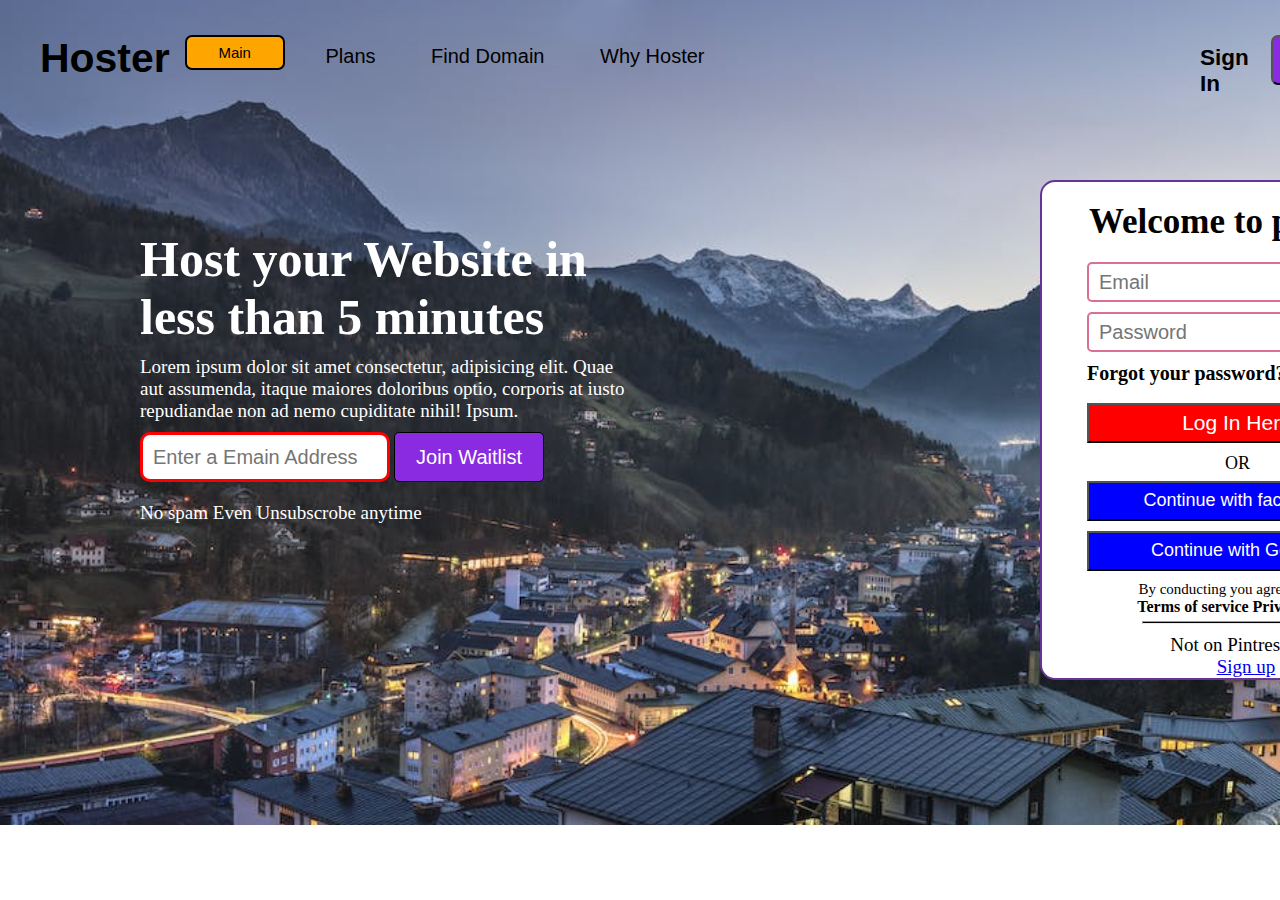
<file: portfolio website/index.html>
<!DOCTYPE html>
<html lang="en">
<head>
    <title>portfolio</title>
    <link rel="stylesheet" href="style.css">
    <link rel="stylesheet" href="https://cdnjs.cloudflare.com/ajax/libs/font-awesome/6.4.2/css/all.min.css" integrity="sha512-z3gLpd7yknf1YoNbCzqRKc4qyor8gaKU1qmn+CShxbuBusANI9QpRohGBreCFkKxLhei6S9CQXFEbbKuqLg0DA==" crossorigin="anonymous" referrerpolicy="no-referrer" />
</head>
<style>
    body{
    background-image: url("background1.jpeg");
    background-repeat: no-repeat;
    background-size: cover;
    
    }
</style>
<body>
<div class="container">
        <header>
            <div class="logo">
            <i class="fa-solid fa-rocket"></i>
            <div id="logo"><h3>Hoster</h3></div>
            <button id="main">Main</button>
            </div>
            <nav>
            <div class="lists">
                <ul>
                    <li class="list-item">Plans</li>
                    <li class="list-item">Find Domain</li>
                    <li class="list-item">Why Hoster</li>
                </ul>
            </nav>
                <nav class="sign">
                    <h2>Sign In</h2>
                    <button id="button">Join Waitlist</button>
                </nav>
            </div>
        </header>
        </div>
        <div class="content">
            <h1 style="color: white;">Host your Website in less than 5 minutes</h1>
            <p style="color: white;">Lorem ipsum dolor sit amet consectetur, adipisicing elit.
                Quae aut assumenda, itaque maiores doloribus optio, corporis at iusto repudiandae non ad nemo cupiditate nihil! Ipsum.</p>
                <input type="emain" placeholder="Enter a Emain Address">
                <button id="button1">Join Waitlist</button><br>
                <div class="portfolio">
                <main class="main">
                <h1> Welcome to pintrest</h1>
                <input type="email" placeholder="Email"><br>
                <input type=" password" placeholder="Password">
                <p id="forgot">Forgot your password?</p><br>
                <button id="log">Log In Here</button><br>
                <p id="or">OR</p><br>
                <button id="facebook"></i>Continue with facebook</button><br>
                <button id="google"></i>  Continue with Google</button>
                <p id="parap">By conducting you agree to Pintres</p><h4>Terms of service Privacy Policy</h4>
                <hr>
                <p id="last">Not on Pintrest yet? <br><a href="#">Sign up </a></p>
                </main>
                </div>
                <footer>
                <p style="color: white;">No spam Even Unsubscrobe anytime</p>
            
                </footer>
        </div>
       
    </div>
</div>
</body>
</html>
</file>
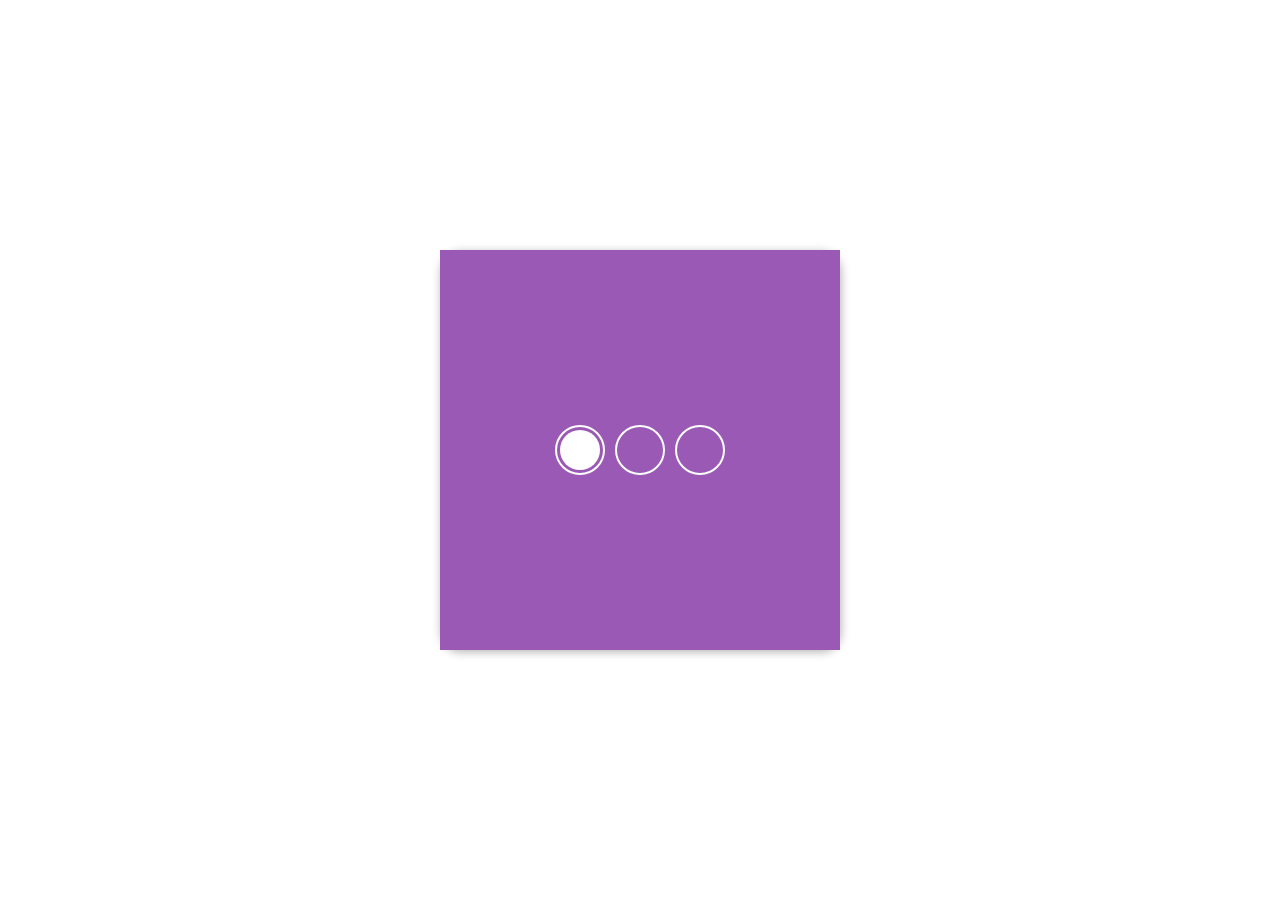
<file: Slider with Bolls/index.html>
<!DOCTYPE html>
<html lang="en">
<head>
    <meta charset="UTF-8">
    <meta name="viewport" content="width=device-width, initial-scale=1.0">
    <title>Slider with Radio button</title>
    <link rel="stylesheet" href="style.css">
</head>
<body>
    <div class="frame">
        <div class="center">
            <input type="radio" name="rd" id="check-1">
            <label class="circle" for="check-1" id="c1"> </label>
            <input type="radio" name="rd" id="check-2">
            <label  class="circle"   for="check-2" id="c2"></label>
            <input type="radio" name="rd" id="check-3">
            <label class="circle" for="check-3" id="c3"></label>
            <div class="active"></div>
            <div class="bg"></div>
        </div>
    </div>
    
</body>
</html>
</file>
<file: portfolio website/style.css>
*{
    margin: 0;
    padding: 0;
    box-sizing:border-box ;
}
.container{
    display: flex;
    justify-content: space-around;
    font-family: 'Poppins', sans-serif;
}
header{
    height: 200px;
    width: 100%;
    display: flex;
    justify-content: space-around;
    margin-top: 25px;
}
.logo{
    float: left;
    position: absolute;
    top: 35px;
    left: 40px;
    display: flex;
    font-size: 35px;
    font-family: 300px;
    color: black;
}
#main{
    border: 2px solid black;
    border-radius: 7px;
    height: 35px;
    width: 100px;
    background-color: orange;
    font-size: 15px;
    margin-left: 15px;
}
.lists{
    margin-top: 20px;
    font-size: 20px;
    position: relative;
    left: -150px;
}
.lists ul li{
    display: inline;
    justify-self: space-between;
    margin-left: 50px;
}
.lists ul li:hover{
    border:  2px solid red;
    background-color: aquamarine;
    width:150px;
    height: 50px;
}
.sign{
    display: flex;
    position: absolute;
    left: 1200px;
    top: 45px;
    font-size: 15px;
    font-weight: 300;
}
#button{
    height: 50px;
    width: 150px;
    background-color: blueviolet;
    font-size: 20px;
    margin-left: 5px;
    margin-bottom: 10px;
    margin-top: -10px;
    border-radius: 7px;
    color: white;
}
.content{
    position: relative;
    left: 140px;
    top: 5px;
    height: 600px;
    width: 500px;
}
h1{
    font-size: 50px;
}
p{
    font-size: 19px;
    margin-top: 10px;
}
input{
    font-size: 20px;
    margin-top: 10px;
    height: 50px;
    width: 250px;
    border: 3px solid red;
    background: white;
    color: black;
    padding-left: 10px;
    color: black;
    border-radius: 10px;

}
#button1{
    height: 50px;
    width: 150px;
    background-color: blueviolet;
    font-size: 20px;
    border-radius: 5px;
    border: 1px solid black;
    color: white;
}
footer{
    margin: 5px 5px 20px 0px;
    margin-top: 20px;
}
.contact{
    display: flex;
    font-size: 50px;
    position: relative;
    top: 20px;
    left: 20px;
    justify-content:space-evenly;
    margin-left: -140px;
}
.contact p i{
    font-size: 40px;
    margin-top: 40px;
}
.portfolio{
    float: right;
    position: absolute;
    left: 900px;
    top: -50px;
}
.main{
    margin-left:30px;
    margin-top: 10px;
}
.portfolio{
    height: 500px;
    width: 400px;
    border: 2px solid rebeccapurple;
    background-color:white;
    border-radius: 15px;
}
.portfolio h1{
    font-size: 35px;
    align-items: center;
    color: black;
    margin-top: 20px;
    margin-left: 17px;
    margin-bottom: 10px;
    font-weight: 900;
}
.portfolio input{
    margin-left: 15px;
    height: 40px;
    width: 300px;
    color: white;
    background-color: transparent;
    border: 2px solid palevioletred;
    border-radius: 5px ;
}
.portfolio #forgot{
    margin-left: 15px ;
    font-size: 20px;
    color: black;
    font-weight: 600;
}
.portfolio #log{
    margin-left: 15px;
    width: 300px ;
    height: 40px;
    background-color: red;
    align-items: center;
    color: white;
    font-size: 21px;
}
.portfolio #or{
    text-align:center;
    font-size: 18px;
    color: black;
    margin-right: 35px;
}

#facebook{
    width: 300px;
    height: 40px;
    background-color: blue;
    align-items: center;
    text-align: center;
    font-size: 18px;
    font-weight: 500;
    margin-left: 15px;
    margin-top: -15px;
    color: white;
  
}
#google{
    width: 300px;
    height: 40px;
    background-color: blue;
    align-items: center;
    text-align: center;
    font-size: 18px;
    font-weight: 500;
    margin-left: 15px;
    margin-top: 10px;
    color: white;
  
}
#parap{
    margin-top:10px;
    font-size: 15px;
    color: black;
    font-weight:500;
    text-align: center;
    margin-right: 22px;
}
h4{
    text-align: center;
    margin-right: 22px; 
}
hr{
    height: 3px;
    background-color: black;
    width: 200px;
    margin-left: 70px;
    margin-top: 5px;
}
#last{
    margin-right: 18px;
    font-size: 19px;
    text-align: center;
}
</file>
<file: Slider with Bolls/style.css>
.frame{
    position: absolute;
    top: 50%;
    left: 50%;
    height: 400px;
    width: 400px;
    margin-left: -200px;
    margin-top: -200px;
    border-radius: 15px;
    box-shadow: 1px 2px 10px 0px rgba(0,0,0,0.3);
    -webkit-font-smoothing: antialiased;
	-moz-osx-font-smoothing: grayscale;
    border-radius: 20px;

}
.center{
    position: absolute;
    overflow: hidden;
    text-align: center;
    width: 400px ;
    height: 400px;
    top: 0;
    left: 0;
}
input[type="radio"]{
    display: none;
}
.circle{
    box-sizing: border-box;
    position: absolute;
    top: 175px;
    left: 115px;
    z-index: 5;
    height: 50px;
    width: 50px;
    border:  2px solid #ffffff;
    border-radius: 50%;
    cursor: pointer;
}
#c2{
    left: 175px;
}
#c3{
    left: 235px;
}
.active{
    position: absolute;
    z-index: 10;
    width: 40px;
    height: 40px;
    border-radius: 50%;
    background-color: #fff;
    top: 180px;
    left: 120px;
    transition: all 1s ease;
}
#check-1:checked ~ .active{
    transform: translateX(0px);
}
#check-2:checked ~ .active{
    transform: translateX(60px);
}
#check-3:checked ~ .active{
    transform: translateX(120px);
}
.bg{
    position: absolute;
    width: 400px;
    height: 400px;
    top: 0;
    left: 0;
    background-color: #3498db;
    border-left: 400px solid  #9b59b6;
    border-right: 400px solid  #1abc9c;
    transform: all 1s ease;
    transform: translateX(0px);
}
#check-1:checked ~ .bg{
    transform: translateX(0px);
}
#check-2:checked ~ .bg {
    transform: translateX(-400px);
}
#check-3:checked ~ .bg {
    transform: translateX(-800px);
}
</file>
